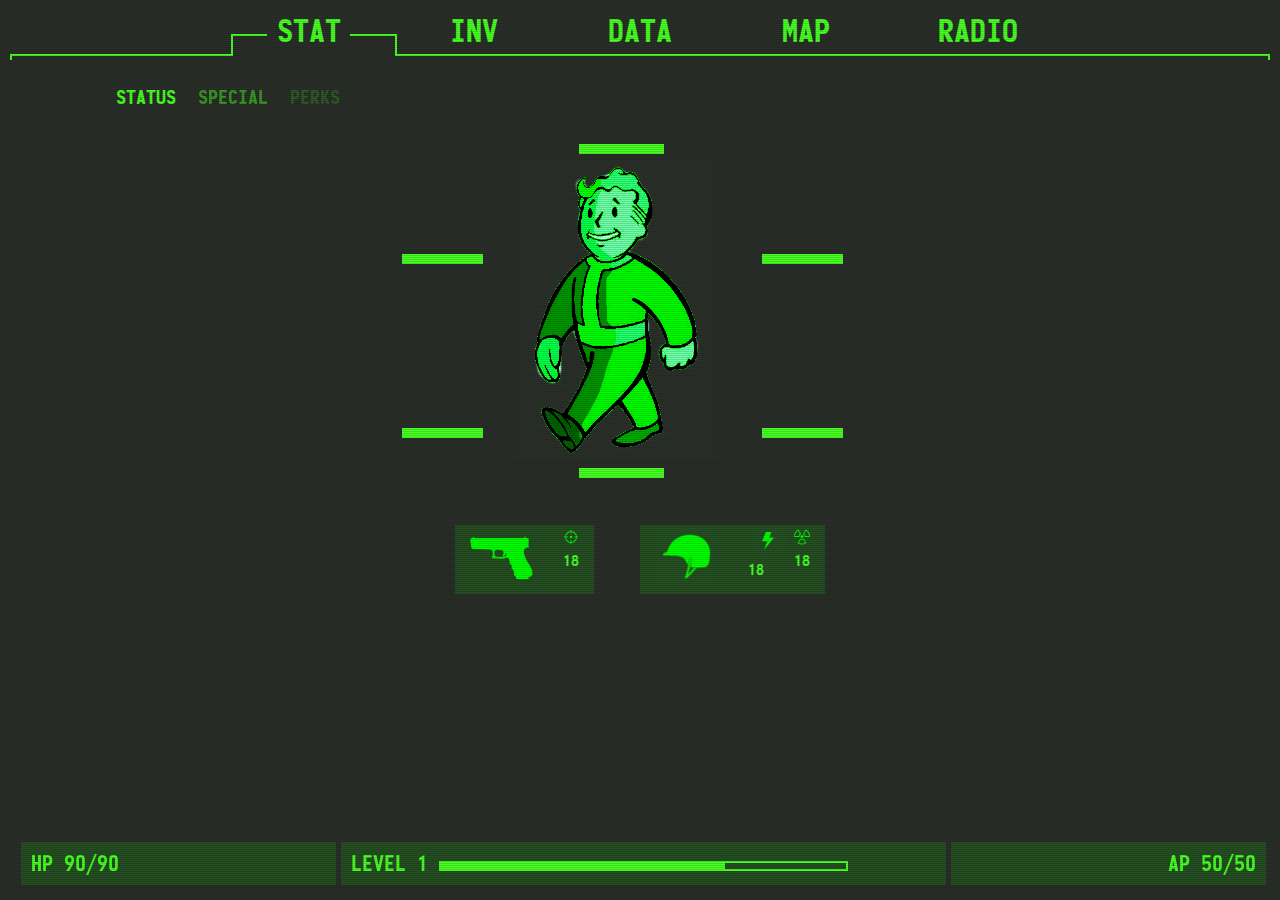
<file: index.html>
<!DOCTYPE html>
<html lang="en">
<head>
    <meta charset="UTF-8">
    <title>Pipboy</title>
    <meta name="viewport" content="width=device-width, initial-scale=1, shrink-to-fit=no">
    <link rel="stylesheet" href="css/tether.min.css"/>
    <link rel="stylesheet" href="css/bootstrap.min.css"/>
    <link rel="stylesheet" href="css/pipboy.app.css"/>
    <link rel="stylesheet" href="css/pipboy.app.css"/>

</head>
    <body>
        <nav class="navbar navbar-expand-lg navbar-light navigation">
            <div class="collapse navbar-collapse" id="mainNav">
                <ul class="navbar-nav">
                    <li class="nav-item active">
                        <a href="#" class="nav-link">STAT</a>
                    </li>
                    <li class="nav-item">
                        <a href="#" class="nav-link">INV</a>
                    </li>
                    <li class="nav-item">
                        <a href="#" class="nav-link">DATA</a>
                    </li>
                    <li class="nav-item">
                        <a href="#" class="nav-link">MAP</a>
                    </li>
                    <li class="nav-item">
                        <a href="#" class="nav-link">RADIO</a>
                    </li>
                </ul>
            </div>
        </nav>

        <div class="container">
            <div class="row">
                <div class="col-12">
                    <ul class="nav nav-tabs">
                        <li class="nav-item">
                            <a href="#status" class="nav-link" data-toggle="tab" role="tab">
                                STATUS
                            </a>
                        </li>
                        <li class="nav-item">
                            <a href="#special" class="nav-link" data-toggle="tab" role="tab">
                                SPECIAL
                            </a>
                        </li>
                        <li class="nav-item">
                            <a href="#perks" class="nav-link" data-toggle="tab" role="tab">
                                PERKS
                            </a>
                        </li>
                    </ul>
                    <div class="tab-content">
                        <div class="tab-pane active" id="status" role="tabpanel">
                            <div class="stat-bars">
                                <div class="row">
                                    <div class="col-12 bars">
                                        <div class="stat-bar">
                                            <div class="level-progress">
                                                <div class="level-progress-indicator" ></div>
                                            </div>
                                        </div>
                                    </div>
                                </div>
                                <div class="row">
                                    <div class="col bars left">
                                        <div class="stat-bar">
                                            <div class="level-progress">
                                                <div class="level-progress-indicator" ></div>
                                            </div>
                                        </div>
                                    </div>
                                    <div class="col">
                                        <div class="center-image">
                                            <img src="img/VB.png">
                                        </div>
                                    </div>
                                <div class="col bars right">
                                    <div class="stat-bar">
                                        <div class="level-progress">
                                            <div class="level-progress-indicator" ></div>
                                        </div>
                                    </div>
                                </div>

                            </div>

                                <div class="row middle-bottom">
                                <div class="col bars left">
                                    <div class="stat-bar bars">
                                        <div class="level-progress">
                                            <div class="level-progress-indicator" ></div>
                                        </div>
                                    </div>
                                </div>
                                <div class="col">
                                </div>
                                <div class="col bars right">
                                    <div class="stat-bar">
                                        <div class="level-progress">
                                            <div class="level-progress-indicator" ></div>
                                        </div>
                                    </div>
                                </div>

                            </div>

                                <div class="row">
                                <div class="col-12 bars below">
                                    <div class="stat-bar">
                                        <div class="level-progress">
                                            <div class="level-progress-indicator" ></div>
                                        </div>
                                    </div>
                                </div>
                            </div>
                            </div>
                            <div class="row icons">
                                <div class="col-2 transparent"></div>
                                <div class="col-2">
                                    <img src="img/gun.png" class="img-responsive"/>
                                </div>
                                <div class="col-1">
                                    <div class="icon">
                                        <img src="img/crosshair.png" class="img-responsive">
                                    </div>
                                    <div class="points">18</div>
                                </div>
                                <div class="col-1 transparent"></div>
                                <div class="col-2">
                                    <img src="img/helmet.png" class="img-responsive">
                                </div>
                                <div class="col-1">
                                    <div class="icon">
                                        <img src="img/energy.png" class="img-responsive sm-img">
                                    </div>
                                    <div class="points">18</div>
                                </div>
                                <div class="col-1">
                                    <div class="icon">
                                        <img src="img/radiation.png" class="img-responsive">
                                    </div>
                                    <div class="points">18</div>
                                </div>
                                <div class="col-2 transparent"></div>
                            </div>

                        </div>
                        <div class="tab-pane" id="special" role="tabpanel">
                            SPECIAL
                        </div>
                        <div class="tab-pane" id="perks" role="tabpanel">
                            PERKS
                        </div>
                    </div>
                </div>
            </div>
        </div>

        <nav class="navbar navbar-light">
            <div class="row pip-footer navigation">
                <div class="col-3">
                    HP 90/90
                </div>
                <div class="col-6">
                    LEVEL 1
                    <div class="level-progress">
                        <div class="level-progress-indicator" ></div>
                    </div>
                </div>
                <div class="col-3 text-right">
                    AP 50/50
                </div>
            </div>
        </nav>




        <script src="js/jquery-3.3.1.min.js"></script>
        <script src="js/tether.min.js"></script>
        <script src="js/bootstrap.min.js"></script>
        <script src="js/pipboy.app.js"></script>
    </body>
</html>
</file>
<file: css/pipboy.app.css>
@font-face {
    font-family: Pipboy;
    src: url("../font/monofonto.ttf");
}

body{
    font-family: Pipboy, sans-serif;
    color: #48ff23 ;
    background: #292f28;
}

.navigation{
    border-bottom: 2px solid;
    margin: 0px 10px;
}

.navbar-expand-lg::before, .navbar-expand-lg::after{
    height: 5px;
    width: 2px;
    content: "";
    position: absolute;
    display: block;
    z-index: 5000;
    background: #48ff23;
    bottom: -6px;
}

.navbar-expand-lg::before{
    left: 0;
}
.navbar-expand-lg::after{
    right: 0;
}

ul > li.nav-item > a.nav-link{
    color: #48ff23!important;
}


.navigation > .navbar-collapse > ul > li.nav-item > a.nav-link{
    text-align: center;
    width: 50%;
    margin: auto;
    font-size: 32px;
    line-height: 30px;
    padding-bottom: 0;
    z-index: 50;
    position: relative;
    background: #292f28;
}
.center-image img{
    margin: auto;
    display: block;
    position: relative;
    max-height: 300px;
    margin-top: 0;
    right: 25px;
    filter:grayscale(1) sepia(100%) hue-rotate(55deg) saturate(7) brightness(1) contrast(2);
}

.pip-footer{
    position: fixed;
    bottom: 0;
    width: calc(100% - 20px);
    margin: 5px;
    border: none;
    font-size: 22px;
}

.navbar-expand-lg ul.navbar-nav > li{
    display: block;
    position: relative;
    width: 100%;
}

.navbar-nav{
    width: 100%;
}

body::after{
    height: 100%;
    width: 100%;
    content: "";
    position: absolute;
    top: 0;
    left: 0;
    background: repeating-linear-gradient(0deg, rgba(0,0,0,.5),
    rgba(0,0,0,.4) 1px, transparent 1px, transparent 2px);
    opacity: .3;
    z-index: 1000000;
    pointer-events: none;
}


.nav-item.active::before{
    content: "";
    position: absolute;
    width: 100%;
    height: 22px;
    top: 26px;
    background: #292f28;
    border-left: 2px solid;
    border-right: 2px solid;
    border-top: 2px solid;
    left: 5px;
}

.nav.nav-tabs{
    margin: 20px;
    border-bottom: none;
}

.nav.nav-tabs > .nav-item > .nav-link:hover{
    border: 1px solid transparent;
}

.navbar.navbar-light .navbar-nav{
    margin: 0 200px;
}

.nav.nav-tabs > li > a{
    font-size: 20px!important;
    background: transparent !important;
    border: 1px solid transparent !important;
    padding: 5px 10px;
}

.nav.nav-tabs > li:nth-child(2) > a{
    opacity: .5;
}

.nav.nav-tabs > li:nth-child(3) > a{
    opacity: .2;
}

.level-progress{
    width: 70% !important;
    height: 10px;
    border: 2px solid;
    display: inline-block;
}

.pip-footer > div{
    bottom: 10px;
    background: rgba(16,255,0,.15);
    padding:5px 10px;
}

.level-progress-indicator{
    height: 6px;
    background: #48ff23;
    width: 70%;
}


.pip-footer > .col-6{
    margin: 0 5px;
    flex: 0 0 48%;
}

.center-image{
    width: 100%;
}

.stat-bar{
    width: 33%;
    margin: auto;
}

.tab-pane > .stat-bars > .row > .col-12, .tab-pane > .stat-bars > .row > .col{
    max-width: 35%;
    margin: auto;
    position: relative;
}

.stat-bars > .row > .col.bars{
    margin-left: 0px;
    margin-right: 0;
    margin-bottom: 150px;
    bottom: 40px;
}

.below{
    bottom: 150px;
}


.left{
    left: 200px;
}

.right{
    right: 200px;
}

.row > .bars > .stat-bar > .level-progress > .level-progress-indicator{
    width: 100%;
}


.row.middle-bottom{
    height: 40px;
}

.row > .below{
    bottom: 40px   ;
}

.row.icons{
    margin: auto;
    max-width: 50%;
    background: rgba(16,255,0,.15)  ;
}

.row.icons > .transparent {
    background: #292f28;
}

.row .img-responsive {
    width: 100%;
    filter: grayscale(1) brightness(200) contrast(0) sepia(100%) hue-rotate(55deg) saturate(20);
    margin-bottom: 10%;
}

.row .sm-img{
    width: 40px;
    text-align: center;
}
</file>
